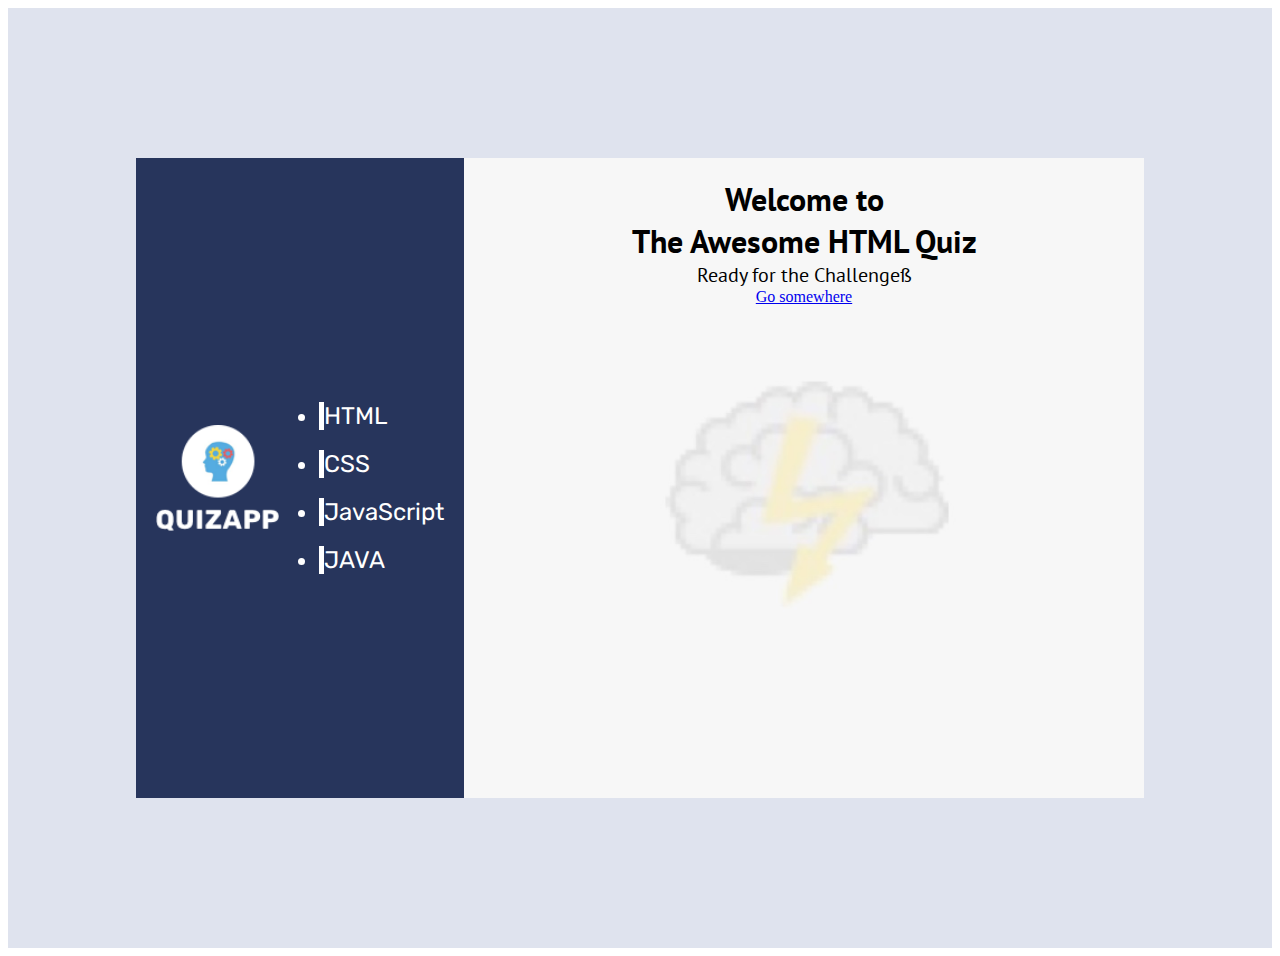
<file: index.html>
<!DOCTYPE html>
<html lang="en">

<head>
    <meta charset="UTF-8">
    <meta http-equiv="X-UA-Compatible" content="IE=edge">
    <meta name="viewport" content="width=device-width, initial-scale=1.0">
    <title>Document</title>

    <link rel="stylesheet" href="style.css">
    <link href="https://cdn.jsdelivr.net/npm/bootstrap@5.3.0-alpha1/dist/css/bootstrap.min.css" rel="stylesheet" integrity="sha384-GLhlTQ8iRABdZLl6O3oVMWSktQOp6b7In1Zl3/Jr59b6EGGoI1aFkw7cmDA6j6gD" crossorigin="anonymous">
    <link rel="preconnect" href="https://fonts.googleapis.com"><link rel="preconnect" href="https://fonts.gstatic.com" crossorigin><link href="https://fonts.googleapis.com/css2?family=Rubik:wght@400;500;600;700&display=swap" rel="stylesheet">
    <link rel="preconnect" href="https://fonts.googleapis.com"><link rel="preconnect" href="https://fonts.gstatic.com" crossorigin><link href="https://fonts.googleapis.com/css2?family=PT+Sans:wght@400;700&display=swap" rel="stylesheet">
    
    <script src="script.js"></script>
    <script src="https://cdn.jsdelivr.net/npm/bootstrap@5.3.0-alpha1/dist/js/bootstrap.bundle.min.js" integrity="sha384-w76AqPfDkMBDXo30jS1Sgez6pr3x5MlQ1ZAGC+nuZB+EYdgRZgiwxhTBTkF7CXvN" crossorigin="anonymous"></script>

</head>

<body>
    <div class="content">
        <div class="quiz-mask">
            <div class="card rounded-start" style="width: 18rem; background-image: none; background-color: #27355C; display: flex; justify-content: space-around; align-items: center;">
                <img src="Quizapp/logo.png" class="card-img-top" style="width: 60%;">
                
                <ul class="list-group list-group-flush">
                  <li class="list-group-item">HTML</li>
                  <li class="list-group-item">CSS</li>
                  <li class="list-group-item">JavaScript</li>
                  <li class="list-group-item">JAVA</li>
                </ul>
            </div>

            <div class="card rounded-end" style="width: 40rem;">
                <div class="card-body">
                    <div class="text">
                       <span class="headline">Welcome to <br> The Awesome HTML Quiz</span><br>Ready for the Challengeß
                    </div>
                    
                    <div>
                        <a href="#" class="btn btn-primary">Go somewhere</a>
                    </div>
                    
                </div>
            </div>
        </div>
        
    </div>
</body>

</html>
</file>
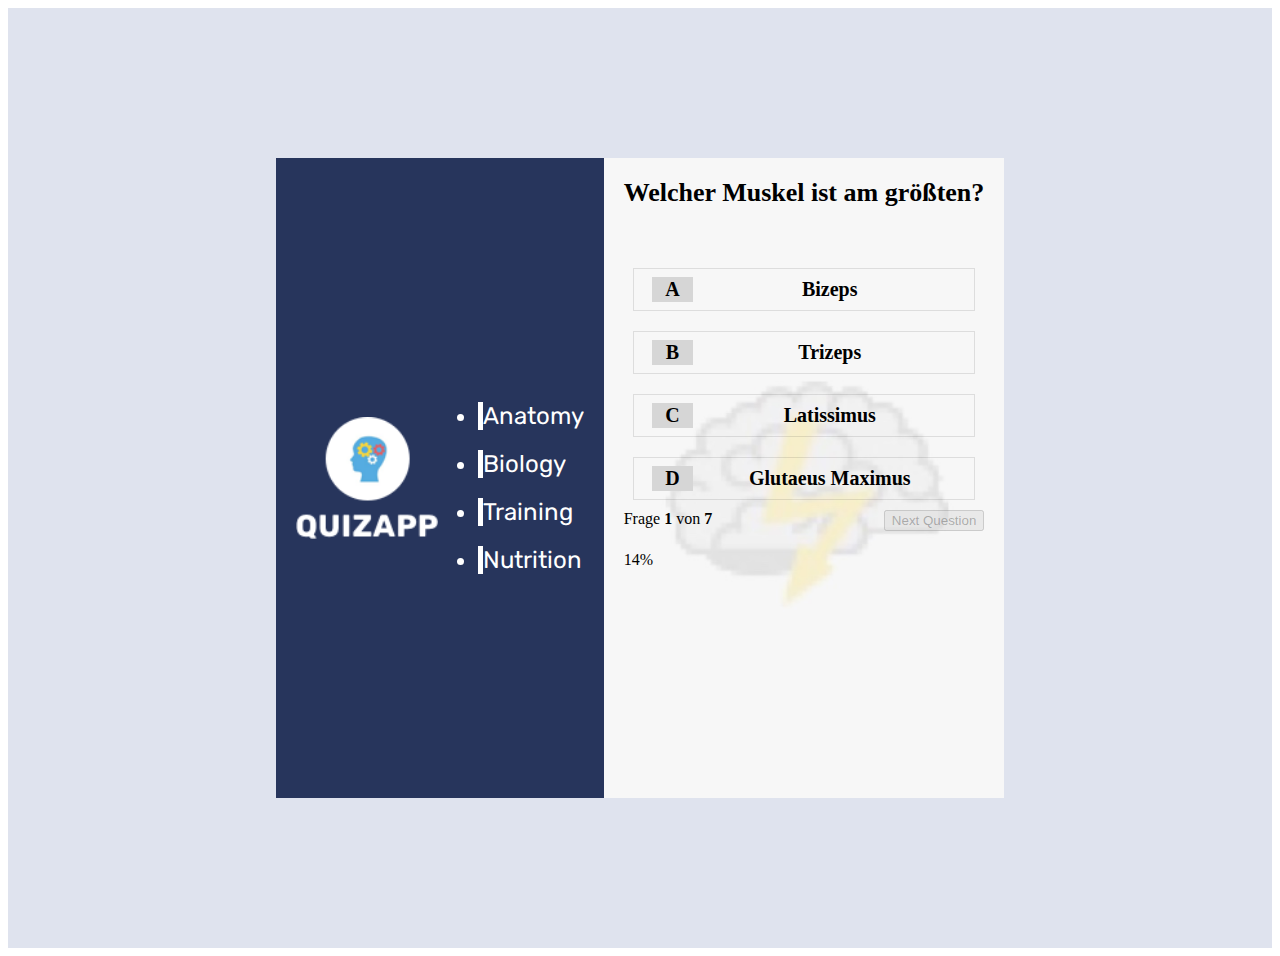
<file: index1.html>
<!DOCTYPE html>
<html lang="en">

<head>
    <meta charset="UTF-8">
    <meta http-equiv="X-UA-Compatible" content="IE=edge">
    <meta name="viewport" content="width=device-width, initial-scale=1.0">
    <title>Document</title>

    <link rel="stylesheet" href="style.css">
    <link href="https://cdn.jsdelivr.net/npm/bootstrap@5.3.0-alpha1/dist/css/bootstrap.min.css" rel="stylesheet"
        integrity="sha384-GLhlTQ8iRABdZLl6O3oVMWSktQOp6b7In1Zl3/Jr59b6EGGoI1aFkw7cmDA6j6gD" crossorigin="anonymous">
    <link rel="preconnect" href="https://fonts.googleapis.com">
    <link rel="preconnect" href="https://fonts.gstatic.com" crossorigin>
    <link href="https://fonts.googleapis.com/css2?family=Rubik:wght@400;500;600;700&display=swap" rel="stylesheet">
    <link rel="preconnect" href="https://fonts.googleapis.com">
    <link rel="preconnect" href="https://fonts.gstatic.com" crossorigin>
    <link href="https://fonts.googleapis.com/css2?family=PT+Sans:wght@400;700&display=swap" rel="stylesheet">

    <script src="script.js"></script>
    <script src="https://cdn.jsdelivr.net/npm/bootstrap@5.3.0-alpha1/dist/js/bootstrap.bundle.min.js"
        integrity="sha384-w76AqPfDkMBDXo30jS1Sgez6pr3x5MlQ1ZAGC+nuZB+EYdgRZgiwxhTBTkF7CXvN"
        crossorigin="anonymous"></script>

</head>

<body onload="init()">
    <div class="content">
        <div class="quiz-mask">
            <div class="card rounded-start"
                style="width: 18rem; background-image: none; background-color: #27355C; display: flex; justify-content: space-around; align-items: center;">
                <img src="Quizapp/logo.png" class="card-img-top" style="width: 60%;">

                <ul class="list-group list-group-flush">
                    <li class="list-group-item list-group-selected ">Anatomy</li>
                    <li class="list-group-item">Biology</li>
                    <li class="list-group-item">Training</li>
                    <li class="list-group-item">Nutrition</li>
                </ul>
            </div>

            <div class="card rounded-end">
                <div class="card-body" id="question-content">
                    <div class="question"> <b id="current-question"></b></div>

                    <div class="answers-option">
                        <div class="option-letter">A</div>
                        <div class="option-answer" onclick="showAnswers('answer_1')" id="answer_1"></div>
                    </div>
                    <div class="answers-option">
                        <div class="option-letter">B</div>
                        <div class="option-answer" onclick="showAnswers('answer_2')" id="answer_2"> </div>
                    </div>
                    <div class="answers-option">
                        <div class="option-letter">C</div>
                        <div class="option-answer" onclick="showAnswers('answer_3')" id="answer_3"></div>
                    </div>
                    <div class="answers-option">
                        <div class="option-letter">D</div>
                        <div class="option-answer" onclick="showAnswers('answer_4')" id="answer_4"></div>
                    </div>
                </div>
                <div style="display: flex; justify-content: space-between; margin-bottom: 20px;">
                    <div>Frage <b id="question-number">1</b> von <b id="all-question"></b> </div>
                    <button id="next-btn" onclick="nextQuestion()" disabled class="btn btn-primary">Next
                        Question</button>
                </div>
                <div class="progress">
                    <div class="progress-bar" id="progress-bar" role="progressbar" style="width: 25%;" aria-valuenow="25" aria-valuemin="0" aria-valuemax="100">0%</div>
                  </div>
            </div>
        </div>

    </div>
</body>

</html>
</file>
<file: style.css>
.content{
    background-color:#DFE3EE;
    height:  100vh;
    display: flex;
    justify-content: center;
    align-items: center;
    padding: 20px;
}
.quiz-mask{
    display: flex;
}
.card{
    background-image: url(Quizapp/brainbg.jpg);
    background-size: cover;
    background-repeat: no-repeat;
    background-position: center;
    padding: 20px;
    height: 600px !important;
    border-radius: 0 !important;
}
.list-group-item{
    background-color: #27355C !important;
    color: white !important;
    margin-top: 20px;
    font-size: 24px;
    font-family: 'Rubik', sans-serif;
    border-left: 5px solid white !important;
}
.list-group{
    border-top: none !important;
}
.card-body{
    display: flex;
    justify-content: space-evenly;
    flex-direction: column;
    align-items: center;
}
.text{
    text-align: center;
    font-size: 20px;
    font-family: 'PT Sans', sans-serif;
}
.headline{
    font-size: 32px;
    font-weight: 700;
    font-family: 'PT Sans', sans-serif;
}
.question{
    font-size: 26px;
    margin-bottom: 50px;
}
.answers-option{
    display: flex;
    width: 90%;
    border: 1px solid rgba(0, 0, 0, 0.1);
    padding: 8px;
    margin: 10px 15px;
    font-size: 20px;
    cursor: pointer;
}
.answers-option:hover{
    background-color: rgba(0, 0, 0, 0.1);
}
.option-letter{
    width: 47px;
    margin-left: 10px;
    height: 107%;
    border: 1px solid transparent;
    background-color: #D6D6D6 ;
    text-align: center;
    font-weight: 700;
}
.option-answer{
    width: 100%;
    display: flex;
    justify-content: center;
    align-items: center;
    text-align: center;
    font-weight: 600;
}
.bg-success, .bg-danger{
    color: white;
}
.complete-design{
    display: flex;
    width: 500px;
    justify-content: space-around;
}
.complete-design img{
    height: 130px;
}
@media(max-width:860px){
    .complete-design{
        width: 100% !important;
    }
    .complete-design img{
        height: 100px;
    }
    .completed{
        font-size: 20px !important;
        display: flex;
    }
    .answer-result{
        font-size: 20px !important;
    }
}
@media (max-width: 780px){
    .completed{
        font-size: 18px !important;
    }
    .answer-result{
        font-size: 18px !important;
    }
    .question {
        font-size: 22px !important;
        margin-bottom: 20px !important;
    }
    .answers-option{
        font-size: 18px;
    }
}
@media (max-width: 560px) {
    .complete-design img{
        height: 90px;
        margin-bottom: 40px;
    }
    .completed{
        margin-bottom: 40px;
    }
    .answer-result{
        margin-bottom: 40px;
    }
    .quiz-mask {
        display: block;
    }
    .content{
        padding: 10px !important;
    }
.card{
    width: auto !important;
    height: auto !important;
}

ul{
    display: flex !important;
    flex-direction: row !important;
}
li{
    border: none !important;
}
.list-group-item{
    font-size: 16px;
    margin-top: 20px;
}
.card-img, .card-img-bottom, .card-img-top {
 width: auto !important;
}
.rounded-start, .rounded-end{
    border-radius: 5px !important;
}

}
@media (max-width:435px) {
    .list-group-item{
        padding: 10px !important;
        font-size: 14px !important;
    }
    .question{
        font-size: 18px !important;
    }
    .answers-option{
        font-size: 17px !important;
    }
    
}
</file>
